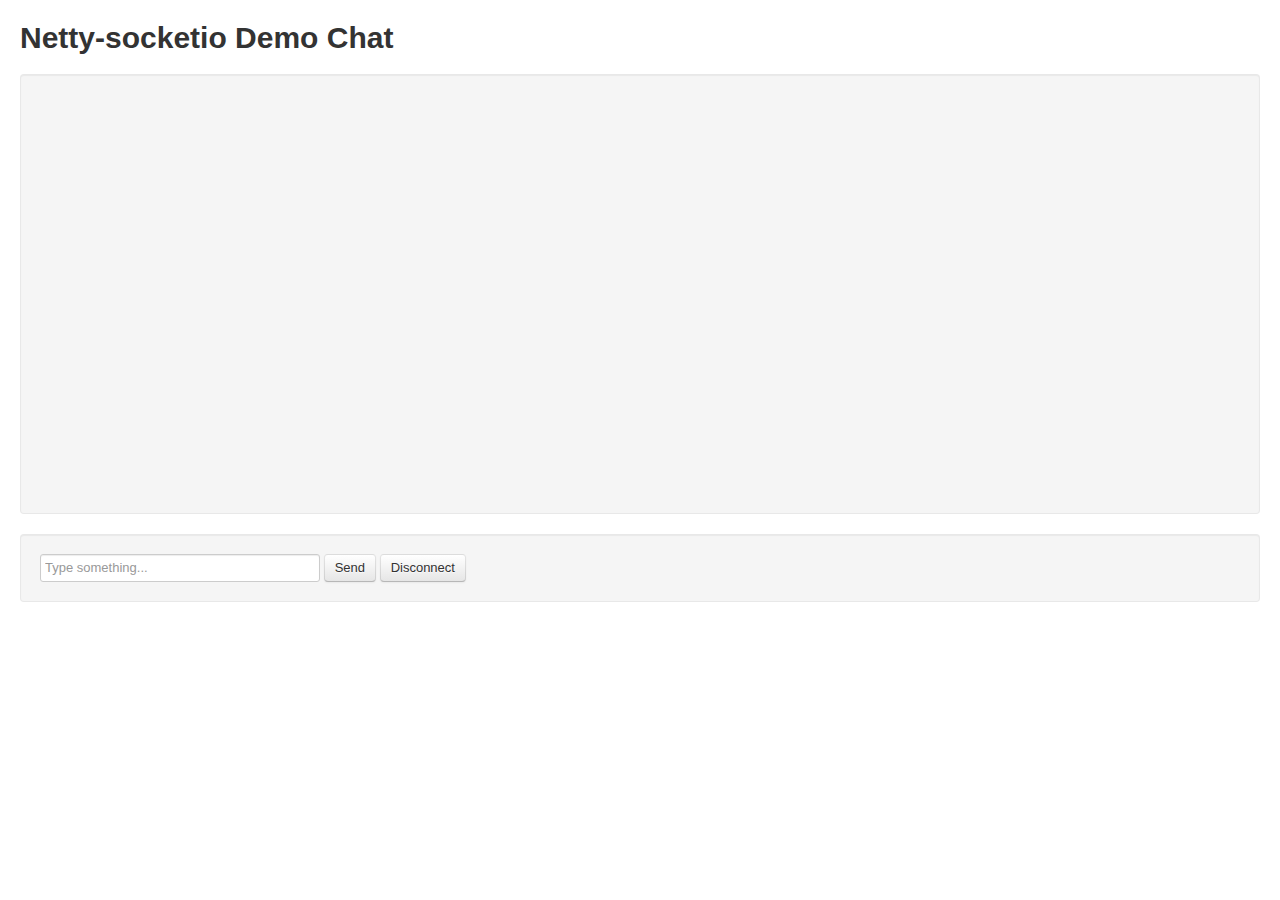
<file: client/index.html>
<!DOCTYPE html>
<html>
<head>

        <meta charset="utf-8" />

        <title>Demo Chat</title>

        <link href="bootstrap.css" rel="stylesheet">

	<style>
		body {
			padding:20px;
		}
		#console {
			height: 400px;
			overflow: auto;
		}
		.username-msg {color:orange;}
		.connect-msg {color:green;}
		.disconnect-msg {color:red;}
		.send-msg {color:#888}
	</style>


	<script src="js/socket.io/socket.io.js"></script>
        <script src="js/moment.min.js"></script>
        <script src="http://code.jquery.com/jquery-1.10.1.min.js"></script>

	<script>

                var userName = 'user' + Math.floor((Math.random()*1000)+1);

		var socket =  io.connect('http://localhost:9092/tangt?token=MOTHER_FUCKER');

		socket.on('connect', function() {
			output('<span class="connect-msg">已连接上服务器！</span>');
		});

		socket.on('chatevent', function(data) {
			output('<span class="username-msg">' + data.sendMan + ':</span> ' + data.content);
		});

		socket.on('disconnect', function() {
			output('<span class="disconnect-msg">已从服务器断开！</span>');
		});

                function sendDisconnect() {
                        socket.disconnect();
                }

		function sendMessage() {
                        var message = $('#msg').val();
                        $('#msg').val('');

                        var jsonObject = {userName: userName,
                                          message: message};
                        socket.emit('chatevent', jsonObject);
		}

		function output(message) {
                        var currentTime = "<span class='time'>" +  moment().format('HH:mm:ss.SSS') + "</span>";
                        var element = $("<div>" + currentTime + " " + message + "</div>");
			$('#console').prepend(element);
		}

        $(document).keydown(function(e){
            if(e.keyCode == 13) {
                $('#send').click();
            }
        });
	</script>
</head>

<body>

	<h1>Netty-socketio Demo Chat</h1>

	<br/>

	<div id="console" class="well">
	</div>

        <form class="well form-inline" onsubmit="return false;">
           <input id="msg" class="input-xlarge" type="text" placeholder="Type something..."/>
           <button type="button" onClick="sendMessage()" class="btn" id="send">Send</button>
           <button type="button" onClick="sendDisconnect()" class="btn">Disconnect</button>
        </form>



</body>

</html>
</file>
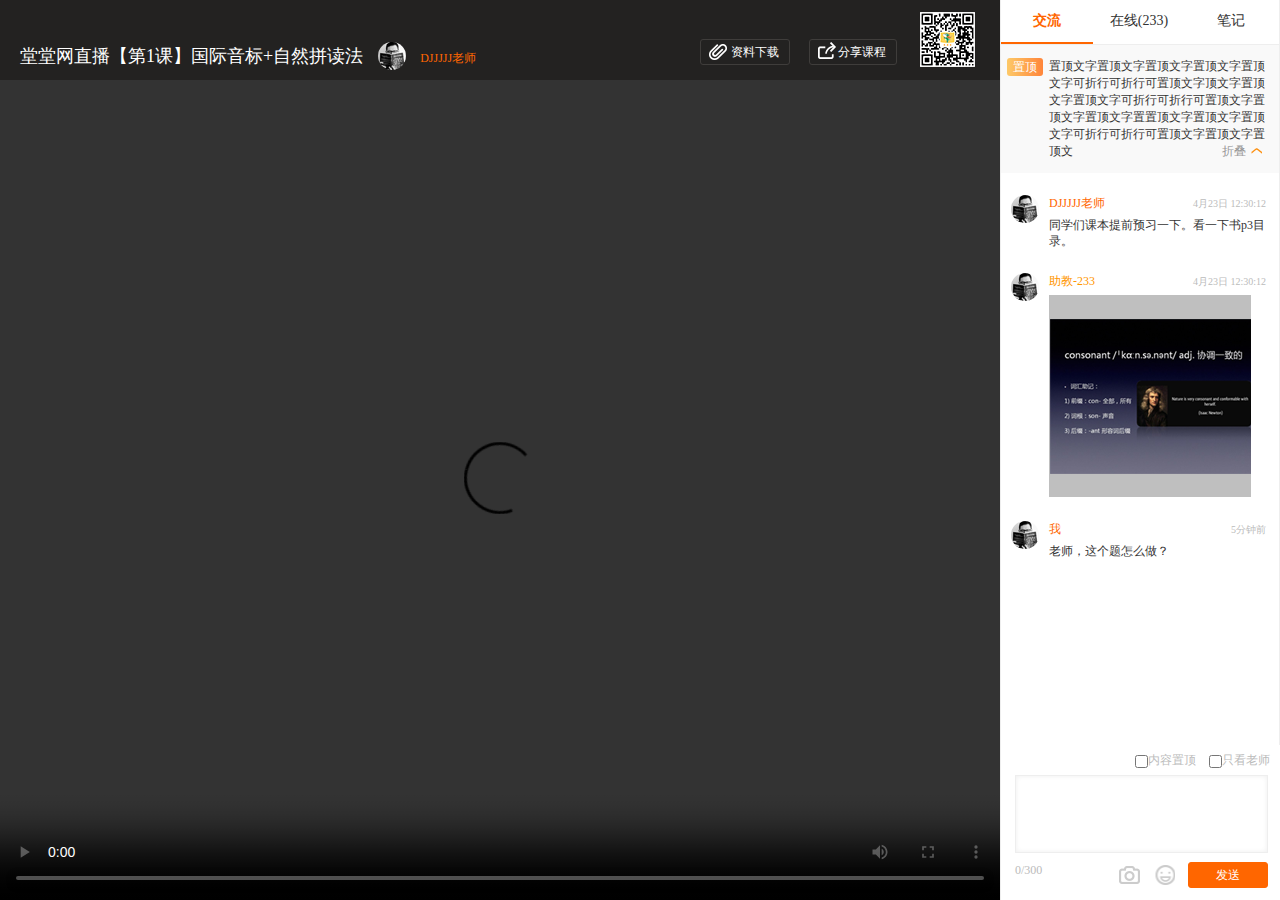
<file: sinatv/index.html>
<!DOCTYPE html>
<html>
	<head>
		<meta charset="utf-8" />
		<title>直播</title>
		<link rel="stylesheet" href="css/jquery.mCustomScrollbar.css" />
		<link rel="stylesheet" type="text/css" href="css/sinatv.css"/>
		<link rel="stylesheet" type="text/css" href="css/cssreset-min.css"/>
		<link rel="stylesheet" type="text/css" href="css/toastr.min.css"/>
		<script type="text/javascript" src="js/jquery-1.11.0.js" ></script>
		<script type="text/javascript">
			$(function(){
				var head = $('#heading-group'), wHeight = $(window).height();
				$('#ifream').height(wHeight-head.height()).width($(window).width()-280);
				$('#ifream video').height(wHeight-80).width($(window).width()-280);
				$('#exchange').height(wHeight);
				$('.user-say').height(wHeight-$('.stick').outerHeight()-210);
				$('.on-line').height(wHeight-90);
				$('.notebook').height(wHeight-200);
			});
		</script>
	</head>
	<body>
		<div id="exchange">
			<ul class="nav-tabs">
				<li class="selected">交流</li>
				<li>在线(233)</li>
				<li>笔记</li>
			</ul>
			<div class="tab-content">
				<div class="tab-pane active">
					<div class="stick">
						<div class="left-side">
							<span class="stick-badeg">置顶</span>
						</div>
						<div class="talk-about">置顶文字置顶文字置顶文字置顶文字置顶文字可折行可折行可置顶文字顶文字置顶文字置顶文字可折行可折行可置顶文字置顶文字置顶文字置置顶文字置顶文字置顶文字可折行可折行可置顶文字置顶文字置顶文<span class="fold"><span class="packup">折叠</span><span class="unfold">展开</span></span>
						</div>
					</div>
					<ul class="user-say content_2">
						<li>
							<div class="left-side"><img class="user-buddha" src="img/icon-user.png" /></div>
							<div class="talk-about">
								<div class="user-name">DJJJJJ老师<span class="post-date">4月23日 12:30:12</span></div>
								<p>同学们课本提前预习一下。看一下书p3目录。</p>
								<div class="handle">
									<span>置顶</span>
									<span class="del">删除</span>
								</div>
							</div>
						</li>
						<li>
							<div class="left-side"><img class="user-buddha" src="img/icon-user.png" /></div>
							<div class="talk-about">
								<div class="user-name font-orange-yellow">助教-233<span class="post-date">4月23日 12:30:12</span></div>
								<p><img src="img/zhujiao.png" /></p>
								<div class="handle">
									<span>置顶</span>
									<span class="del">删除</span>
								</div>
							</div>
						</li>
						<li>
							<div class="left-side"><img class="user-buddha" src="img/icon-user.png" /></div>
							<div class="talk-about">
								<div class="user-name">我<span class="post-date">5分钟前</span></div>
								<p>老师，这个题怎么做？</p>
								<div class="handle">
									<span>置顶</span>
									<span class="del">删除</span>
								</div>
							</div>
						</li>
					</ul>
					<div class="publish">
						<div class="set">
							<label><input type="checkbox" />内容置顶</label>
							<label><input type="checkbox" />只看老师</label>
						</div>
						<textarea class="textarea" id="saytext"></textarea>
						<span class="extent">0/300</span>
						<div class="pull-right">
							<div class="upload">
								<input type="file" class="local" title="本地图片" accept="image/gif,image/jpeg,image/jpg,image/png,image/svg"></input>
							</div>
							<button class="smilies"></button>
							<button class="btn-publish">发送</button>
						</div>
					</div>
				</div>
				<div class="tab-pane">
					<ul class="on-line content_2">
						<li>
							<div class="on-line-icon"><img src="img/icon-on-line.png" /></div>
							<div class="on-line-text">
								<span class="font-orange">DJJJJJ老师</span>
								<span class="date">4月23日 12:30:12</span>
							</div>
						</li>
						<li>
							<div class="on-line-icon"><img src="img/icon-on-line.png" /></div>
							<div class="on-line-text">
								<span class="font-orange-yellow">助教-233</span>
								<span class="date">4月23日 12:30:12</span>
							</div>
						</li>
						<li>
							<div class="on-line-icon"><img src="img/icon-on-line.png" /></div>
							<div class="on-line-text">
								<span class="name">周弘厚</span>
								<div class="handle"><span class="btn btn-orange">禁言</span></div>
							</div>
						</li>
						<li>
							<div class="on-line-icon"><img src="img/icon-on-line.png" /></div>
							<div class="on-line-text">
								<span class="name font-gray">周弘厚</span>
								<div class="handle"><span class="btn btn-green">解禁</span></div>
							</div>
						</li>
						<li>
							<div class="on-line-icon"><img src="img/icon-on-line.png" /></div>
							<div class="on-line-text">
								<span class="name font-gray">夏高逸</span>
								<div class="handle"><span class="btn btn-green">解禁</span></div>
							</div>
						</li>
						<li>
							<div class="on-line-icon"><img src="img/icon-on-line.png" /></div>
							<div class="on-line-text">
								<span class="name">周弘厚</span>
								<div class="handle"><span class="btn btn-orange">禁言</span></div>
							</div>
						</li>
						<li>
							<div class="on-line-icon"><img src="img/icon-on-line.png" /></div>
							<div class="on-line-text">
								<span class="name">周弘厚</span>
								<div class="handle"><span class="btn btn-orange">禁言</span></div>
							</div>
						</li>
						<li>
							<div class="on-line-icon"><img src="img/icon-on-line.png" /></div>
							<div class="on-line-text">
								<span class="name">周弘厚</span>
								<span class="date">4月23日 12:30:12</span>
								<div class="handle"><span class="btn btn-orange">禁言</span></div>
							</div>
						</li>
						<li>
							<div class="on-line-icon"><img src="img/icon-on-line.png" /></div>
							<div class="on-line-text">
								<span class="name">周弘厚</span>
								<div class="handle"><span class="btn btn-orange">禁言</span></div>
							</div>
						</li>
						<li>
							<div class="on-line-icon"><img src="img/icon-on-line.png" /></div>
							<div class="on-line-text">
								<span class="name">周弘厚</span>
								<div class="handle"><span class="btn btn-orange">禁言</span></div>
							</div>
						</li>
						<li>
							<div class="on-line-icon"><img src="img/icon-on-line.png" /></div>
							<div class="on-line-text">
								<span class="name">周弘厚</span>
								<div class="handle"><span class="btn btn-orange">禁言</span></div>
							</div>
						</li>
						<li>
							<div class="on-line-icon"><img src="img/icon-on-line.png" /></div>
							<div class="on-line-text">
								<span class="name">周弘厚</span>
								<div class="handle"><span class="btn btn-orange">禁言</span></div>
							</div>
						</li>
						<li>
							<div class="on-line-icon"><img src="img/icon-on-line.png" /></div>
							<div class="on-line-text">
								<span class="name">周弘厚</span>
								<div class="handle"><span class="btn btn-orange">禁言</span></div>
							</div>
						</li>
						<li>
							<div class="on-line-icon"><img src="img/icon-on-line.png" /></div>
							<div class="on-line-text">
								<span class="name">周弘厚</span>
								<div class="handle"><button class="btn btn-orange">禁言</button></div>
							</div>
						</li>
					</ul>
					<div class="allSilent" status="true">全体禁言</div>
				</div>
				<div class="tab-pane">
					<ul class="notebook content_2">
						<li>
							<div class="anchor"><i class="icon-anchor"></i>03:22</div>
							<div class="note">
								Yes,it is.——一般疑问句的肯定<br/>回答<br/>拓展：单词辅音结尾+元音开头
								<div class="handle"><span class="del">删除</span></div>
							</div>
						</li>
						<li>
							<div class="anchor"><i class="icon-anchor"></i>06:30</div>
							<div class="note">
								excuse=pardon
								<div class="handle"><span class="del">删除</span></div>
							</div>
						</li>
						<li>
							<div class="anchor"><i class="icon-anchor"></i>06:30</div>
							<div class="note">
								this 较近<br/>
								that 较远
								<div class="handle"><span class="del">删除</span></div>
							</div>
						</li>
					</ul>
					<div class="publish">
						<div class="set">
							<label><input type="checkbox" />公开笔记</label>
							<label><input type="checkbox" />显示全部笔记</label>
						</div>
						<textarea class="textarea" id="publishbox"></textarea>
						<span class="extent">0/300</span>
						<div class="pull-right">
							<div class="upload">
								<input type="file" class="local" title="本地图片" accept="image/gif,image/jpeg,image/jpg,image/png,image/svg"></input>
							</div>
							<button class="smilies"></button>
							<button class="btn-publish">发送</button>
						</div>
					</div>
				</div>
			</div>
		</div>
		<div id="heading-group">
			<div class="caption">
				堂堂网直播【第1课】国际音标+自然拼读法
				<img class="icon-user" src="img/icon-user.png" />
				<span class="user-post">DJJJJJ老师</span>
			</div>
			<div class="actions">
				<button class="btn icon-download">资料下载</button>
				<button class="btn icon-share">分享课程</button>
				<img class="erweima" src="img/erweima.png" />
			</div>
		</div>
		<div id="ifream">
			<video controls="" autoplay="autoplay" name="media"><source src="http://mvvideoshare2.meitudata.com/5addae6de2f407092.mp4" type="video/mp4"></video>
		</div>
		<script type="text/javascript" src="js/jquery.mCustomScrollbar.concat.min.js" ></script>
		<script type="text/javascript" src="js/toastr.min.js" ></script>
		<script type="text/javascript" src="js/jquery.qqFace.js" ></script>
		<script type="text/javascript">
			$(function(){
				//自定义滚动条
				$(".content_2").mCustomScrollbar({
					scrollInertia:150
				});
				//表情
				$('.smilies').eq(0).qqFace({
			        assign:'saytext',
			        path:'arclist/'
			    });
			    $('.smilies').eq(1).qqFace({
			        assign:'publishbox',
			        path:'arclist/'
			    });
				//选项卡
				var tab = $('.nav-tabs>li');
				$('.tab-pane.active').siblings().hide();
				tab.click(function(){
					var index = tab.index(this);
					$(this).addClass('selected').siblings().removeClass('selected');
					$('.tab-pane').eq(index).show().siblings().hide();
				});
				//获取textarea长度
				$('textarea').keyup(function(){
					var index = $('textarea').index(this);
					var length = $(this).val().length;
					$('.extent').eq(index).html(length+'/300');
				});
				//折叠
				$('.fold').click(function(e){
					$('.user-say').height($(window).height()-$('.stick').outerHeight()-210);
					$('.user-say').mCustomScrollbar('update');
					$('.packup, .unfold').toggle();
				});
				//解禁和禁言
				$('.on-line-text').click(function(e){
					var target = e.target;
					if(target.className.indexOf('btn-orange') > 0){
						$(this).find('.btn').addClass('btn-green').removeClass('btn-orange').html('解禁');
						$(this).children().first().addClass('font-gray');
					}else if(target.className.indexOf('btn-green') > 0){
						$(this).find('.btn').addClass('btn-orange').removeClass('btn-green').html('禁言');
						$(this).children().first().removeClass('font-gray');
					}
				});
				//全体禁言解禁
				$('.allSilent').click(function(){
					if($(this).attr('status') == 'true'){
						$('.name').addClass('font-gray');
						$('.on-line-text .btn').addClass('btn-green').removeClass('btn-orange').html('解禁');
						$(this).attr('status', 'false').css('background-image','url(img/silent-off.png)');
					}else{
						$('.name').removeClass('font-gray');
						$('.on-line-text .btn').addClass('btn-orange').removeClass('btn-green').html('禁言');
						$(this).attr('status', 'true').css('background-image','url(img/silent.png)');
					}
				});
				//发表交流
				var publish = $('.btn-publish');
				publish.eq(0).click(function(){
					var textareaVal = $('.textarea').eq(0).val(),
						nowTime = new Date().Format("MM月dd日 HH:mm:ss");
					
					if(textareaVal == ""){toastr.error('请输入你的交流！','发送失败'); return false;}
					else if(textareaVal.length > 300){toastr.error('输入的内容过长啦！','发送失败'); return false;}
					$('.user-say .mCSB_container').append('<li><div class="left-side"><img class="user-buddha" src="img/icon-user.png" /></div><div class="talk-about"><div class="user-name">我<span class="post-date">'+nowTime+'</span></div><p>'+replace_em(textareaVal)+'</p><div class="handle"><span>置顶</span><span class="del">删除</span></div></li>');
					$('.user-say').mCustomScrollbar('update');
					$('.user-say').mCustomScrollbar('scrollTo', 'bottom', {scrollInertia: 500});
					$('.textarea').eq(0).val('');
				});
				//ctrl+回车换行键发表交流
				$('.textarea').eq(0).keydown(function(e){
					var keycode = e.keyCode;
					if(e.ctrlKey || keycode != 13){
						if(keycode == 13)
						publish.eq(0).click();
					}
				});
				//删除交流
				$('.user-say').on('click', '.del', function(){
					var index = $('.user-say .del').index(this);
					$('.user-say li').eq(index).animate({'margin-left': '-280px'}, 300, function(){
						$(this).slideUp(300, function(){
							$('.user-say').mCustomScrollbar('update');
						});
					});
				});
				//做笔记
				publish.eq(1).click(function(){
					var textareaVal = $('.textarea').eq(1).val(),
						nowTime = new Date().Format("yyyy-MM-dd");
						$('.set').eq(1).find('input[type="checkbox"]')
					
					if(textareaVal == ""){toastr.error('请输入你的笔记！','发送失败'); return false;}
					else if(textareaVal.length > 300){toastr.error('笔记的内容过长啦！','发送失败'); return false;}
					$('.notebook .mCSB_container').append('<li><div class="anchor"><i class="icon-anchor"></i>06:30</div><div class="note">'+replace_em(textareaVal)+'<div class="handle"><span class="del">删除</span></div></div></li>');
					$('.notebook').mCustomScrollbar('update');
					$('.user-say').mCustomScrollbar('scrollTo', 'bottom', {scrollInertia: 500});
					toastr.success('添加笔记','笔记添加成功');
				});
				//删除笔记
				$('.notebook').on('click', '.del', function(){
					var index = $('.notebook .del').index(this);
					$('.notebook li').eq(index).animate({'margin-left': '-280px'}, 300, function(){
						$(this).slideUp(300, function(){
							$('.notebook').mCustomScrollbar('update');
						});
					});
				});
				//获取时间
				Date.prototype.Format = function (fmt) {
				    var o = {
				        "M+": this.getMonth() + 1, //月份
				        "d+": this.getDate(), //日
				        "H+": this.getHours(), //小时
				        "m+": this.getMinutes(), //分
				        "s+": this.getSeconds(), //秒
				        "q+": Math.floor((this.getMonth() + 3) / 3), //季度
				        "S": this.getMilliseconds() //毫秒
				    };
				    if (/(y+)/.test(fmt)) fmt = fmt.replace(RegExp.$1, (this.getFullYear() + "").substr(4 - RegExp.$1.length));    
				    for (var k in o)
				    if (new RegExp("(" + k + ")").test(fmt)) fmt = fmt.replace(RegExp.$1, (RegExp.$1.length == 1) ? (o[k]) : (("00" + o[k]).substr(("" + o[k]).length)));
				    return fmt;
				}
				//表情文字转化图片
				function replace_em(str){
					str = str.replace(/\</g,'&lt;');
					str = str.replace(/\>/g,'&gt;');
					str = str.replace(/\n/g,'<br/>');
					str = str.replace(/\[em_([0-9]*)\]/g,'<img src="arclist/$1.gif" border="0" />');
					return str;
				}
			});
		</script>
	</body>
</html>
</file>
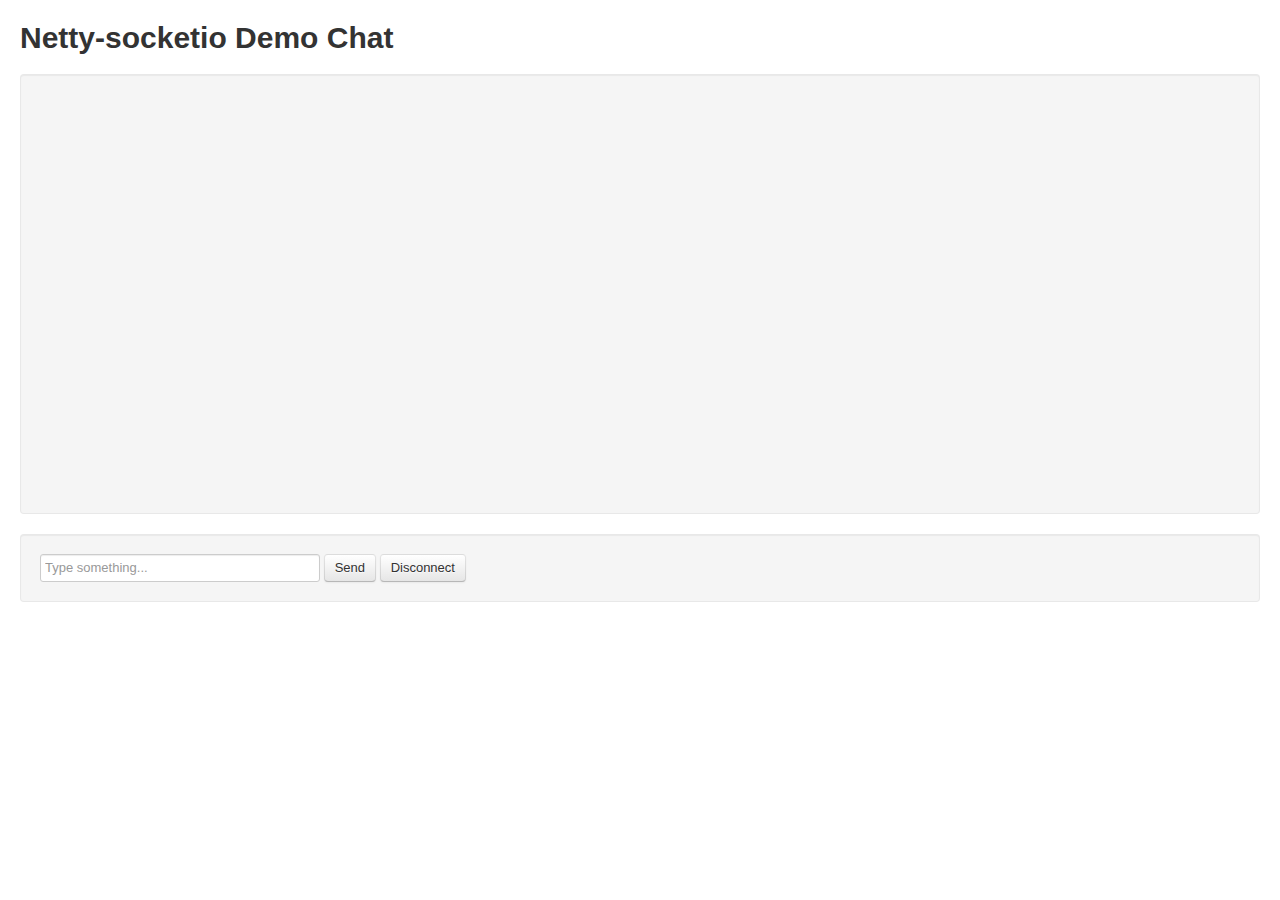
<file: client/ack-index.html>
<!DOCTYPE html>
<html>
<head>

        <meta charset="utf-8" />

        <title>Demo Chat</title>

        <link href="bootstrap.css" rel="stylesheet">

	<style>
		body {
			padding:20px;
		}
		#console {
			height: 400px;
			overflow: auto;
		}
		.username-msg {color:orange;}
		.connect-msg {color:green;}
		.disconnect-msg {color:red;}
		.send-msg {color:#888}
	</style>


	<script src="js/socket.io/socket.io.js"></script>
        <script src="js/moment.min.js"></script>
        <script src="js/jquery-1.7.2.min.js"></script>

	<script>

                var userName = 'user' + Math.floor((Math.random()*1000)+1);

		var socket =  io.connect('http://localhost:9092');

		socket.on('connect', function() {
			output('<span class="connect-msg">Client has connected to the server!</span>');
		});

		socket.on('message', function(data, ackServerCallback) {
			output('<span class="username-msg">' + data.userName + ':</span> ' + data.message);
			if (ackServerCallback) {
                                // send ack data to server
                        	ackServerCallback('server message was delivered to client!');
                        }
		});

		socket.on('disconnect', function() {
			output('<span class="disconnect-msg">The client has disconnected!</span>');
		});

		socket.on('ackevent2', function(data, ackServerCallback, arg1) {
			output('<span class="username-msg">' + data.userName + ':</span> ' + data.message);
                        if (ackServerCallback) {
                           ackServerCallback('server message was delivered to client!');
                        }
		});

		socket.on('ackevent3', function(data, ackServerCallback) {
			output('<span class="username-msg">' + data.userName + ':</span> ' + data.message);
                        if (ackServerCallback) {
                           ackServerCallback();
                        }
		});

                function sendDisconnect() {
                        socket.disconnect();
                }

		function sendMessage() {
                        var message = $('#msg').val();
                        $('#msg').val('');

                        var jsonObject = {'@class': 'com.corundumstudio.socketio.demo.ChatObject',
                                          userName: userName,
                                          message: message};

                        socket.emit('ackevent1', jsonObject, function(arg1, arg2) {
                            alert("ack from server! arg1: " + arg1 + ", arg2: " + arg2);
                        });
		}

		function output(message) {
                        var currentTime = "<span class='time'>" +  moment().format('HH:mm:ss.SSS') + "</span>";
                        var element = $("<div>" + currentTime + " " + message + "</div>");
			$('#console').prepend(element);
		}

        $(document).keydown(function(e){
            if(e.keyCode == 13) {
                $('#send').click();
            }
        });

	</script>
</head>

<body>

	<h1>Netty-socketio Demo Chat</h1>

	<br/>

	<div id="console" class="well">
	</div>

        <form class="well form-inline" onsubmit="return false;">
           <input id="msg" class="input-xlarge" type="text" placeholder="Type something..."/>
           <button type="button" onClick="sendMessage()" class="btn" id="send">Send</button>
           <button type="button" onClick="sendDisconnect()" class="btn">Disconnect</button>
        </form>



</body>

</html>
</file>
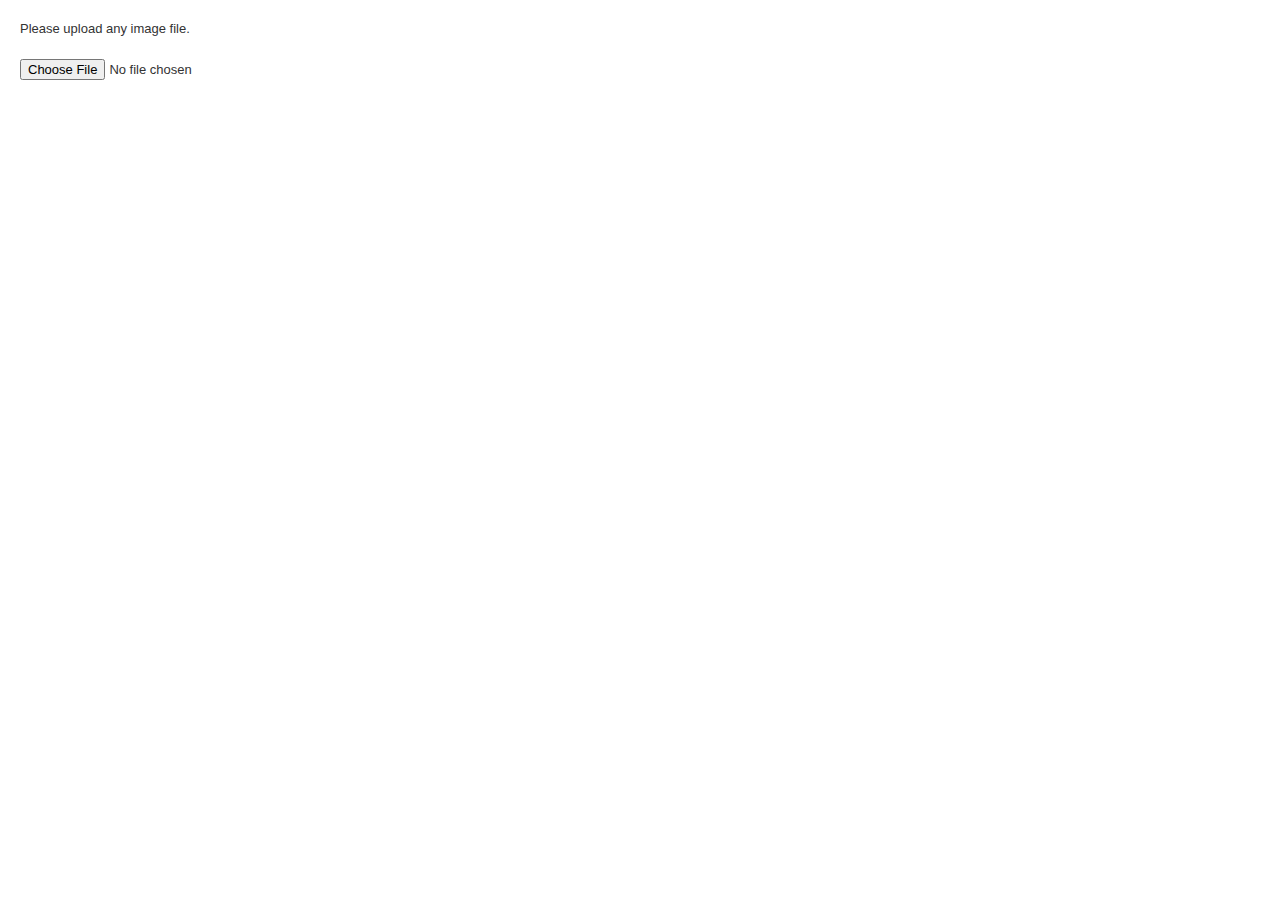
<file: client/binary-event-index.html>
<!DOCTYPE html>
<html>
<head>
        
        <meta charset="utf-8" />

        <title>Demo Chat</title>

        <link href="bootstrap.css" rel="stylesheet">

	<style>
		body { 
			padding:20px;
		}
		#console { 
			height: 400px; 
			overflow: auto; 
		}
		.username-msg {color:orange;}
		.connect-msg {color:green;}
		.disconnect-msg {color:red;}
		.send-msg {color:#888}
	</style>


	<script src="js/socket.io/socket.io.js"></script>
        <script src="js/moment.min.js"></script>
        <script src="http://code.jquery.com/jquery-1.10.1.min.js"></script>
	
	<script>

		var socket =  io.connect('http://localhost:9092');

		socket.on('connect', function() {
			alert('socketio client connected');
		});
		
		socket.on('msg', function(file) {

                      var arrayBuffer = new Uint8Array(file).buffer;
                      var blob        = new Blob([arrayBuffer]);

                      var imgList = $('ul#img-list');

                      var li = $('<li/>').appendTo(imgList);
                      $('<div/>').text(file.name).appendTo(li);
                      var img = $('<img/>').appendTo(li);

                      var reader = new FileReader();
                      reader.onload = (function(aImg) {
                        return function(e) {
                          aImg.attr('src', e.target.result);
                          aImg.attr('width', 150);
                        };
                      })(img);
                      
                      reader.readAsDataURL(blob);
		});
		
                $(document).ready(function() {

                    var fileInput = $('#file-field');
                    
                    fileInput.bind({
                      change: function() {
                        displayFiles(this.files);
                      }
                    });

                    function displayFiles(files) {
                        $.each(files, function(i, file) {      
                          if (!file.type.match(/image.*/)) {
                            return true;
                          }           

                          var reader = new FileReader();
                          reader.onload = function(e) {
                              socket.emit('msg', e.target.result);
                          };
                          
                          reader.readAsArrayBuffer(file);
                        });
                    }

                });		
	</script>
</head>

<body>
	
        Please upload any image file.
        <br/>
        <br/>

        <div>
         <input type="file" name="file" id="file-field" />
        </div>    

<div id="img-container">
 <ul id="img-list"></ul>
</div>
	
</body>

</html>
</file>
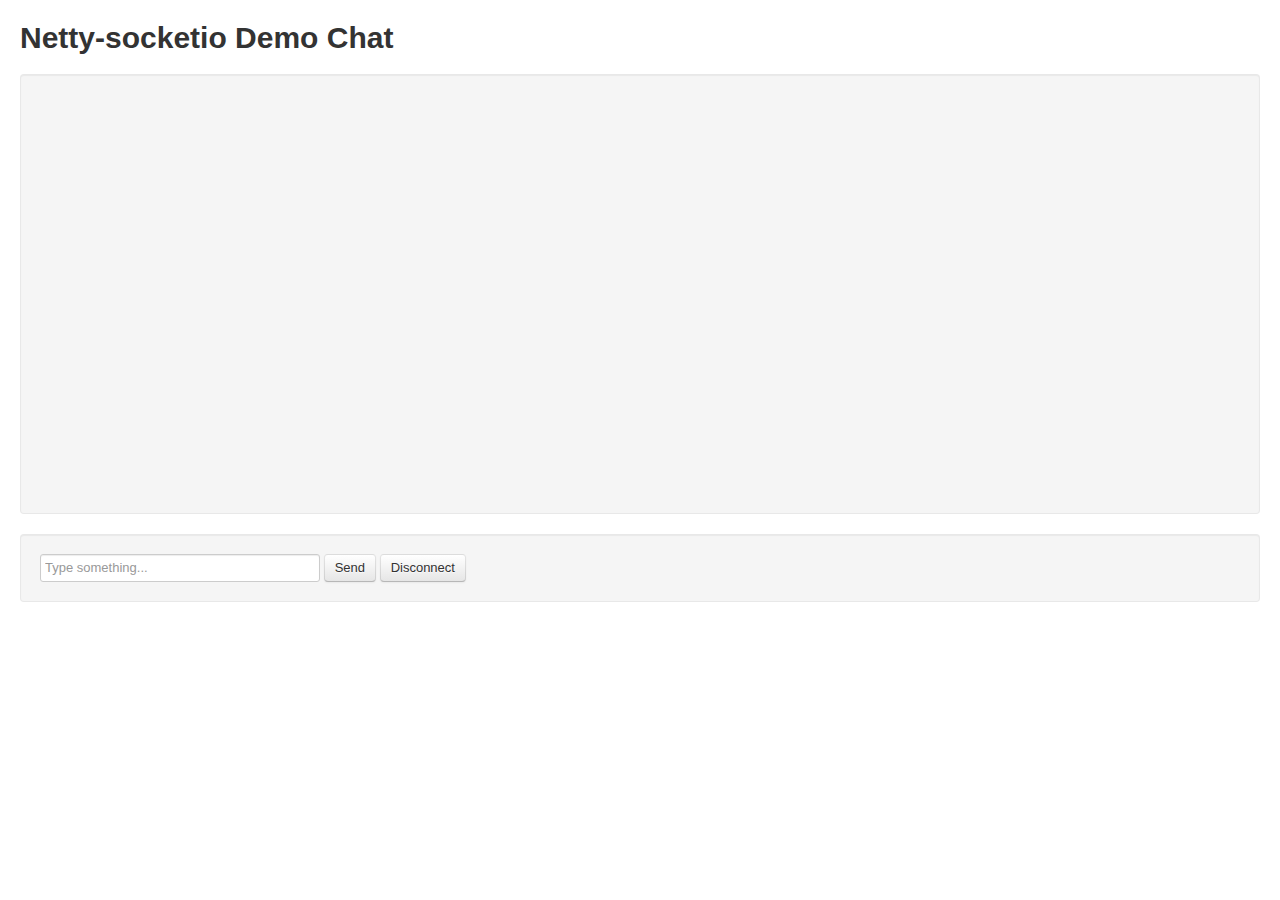
<file: client/event-index.html>
<!DOCTYPE html>
<html>
<head>

        <meta charset="utf-8" />

        <title>Demo Chat</title>

        <link href="bootstrap.css" rel="stylesheet">

	<style>
		body {
			padding:20px;
		}
		#console {
			height: 400px;
			overflow: auto;
		}
		.username-msg {color:orange;}
		.connect-msg {color:green;}
		.disconnect-msg {color:red;}
		.send-msg {color:#888}
	</style>


	<script src="js/socket.io/socket.io.js"></script>
        <script src="js/moment.min.js"></script>
        <script src="http://code.jquery.com/jquery-1.10.1.min.js"></script>

	<script>

                var userName = 'user' + Math.floor((Math.random()*1000)+1);

		var socket =  io.connect('http://localhost:9092');

		socket.on('connect', function() {
			output('<span class="connect-msg">Client has connected to the server!</span>');
		});

		socket.on('chatevent', function(data) {
			output('<span class="username-msg">' + data.userName + ':</span> ' + data.message);
		});

		socket.on('disconnect', function() {
			output('<span class="disconnect-msg">The client has disconnected!</span>');
		});

                function sendDisconnect() {
                        socket.disconnect();
                }

		function sendMessage() {
                        var message = $('#msg').val();
                        $('#msg').val('');
                        socket.emit('chatevent', {userName: userName, message: message});
		}

		function output(message) {
                        var currentTime = "<span class='time'>" +  moment().format('HH:mm:ss.SSS') + "</span>";
                        var element = $("<div>" + currentTime + " " + message + "</div>");
			$('#console').prepend(element);
		}

        $(document).keydown(function(e){
            if(e.keyCode == 13) {
                $('#send').click();
            }
        });
	</script>
</head>

<body>

	<h1>Netty-socketio Demo Chat</h1>

	<br/>

	<div id="console" class="well">
	</div>

        <form class="well form-inline" onsubmit="return false;">
           <input id="msg" class="input-xlarge" type="text" placeholder="Type something..."/>
           <button type="button" onClick="sendMessage()" class="btn" id="send">Send</button>
           <button type="button" onClick="sendDisconnect()" class="btn">Disconnect</button>
        </form>



</body>

</html>
</file>
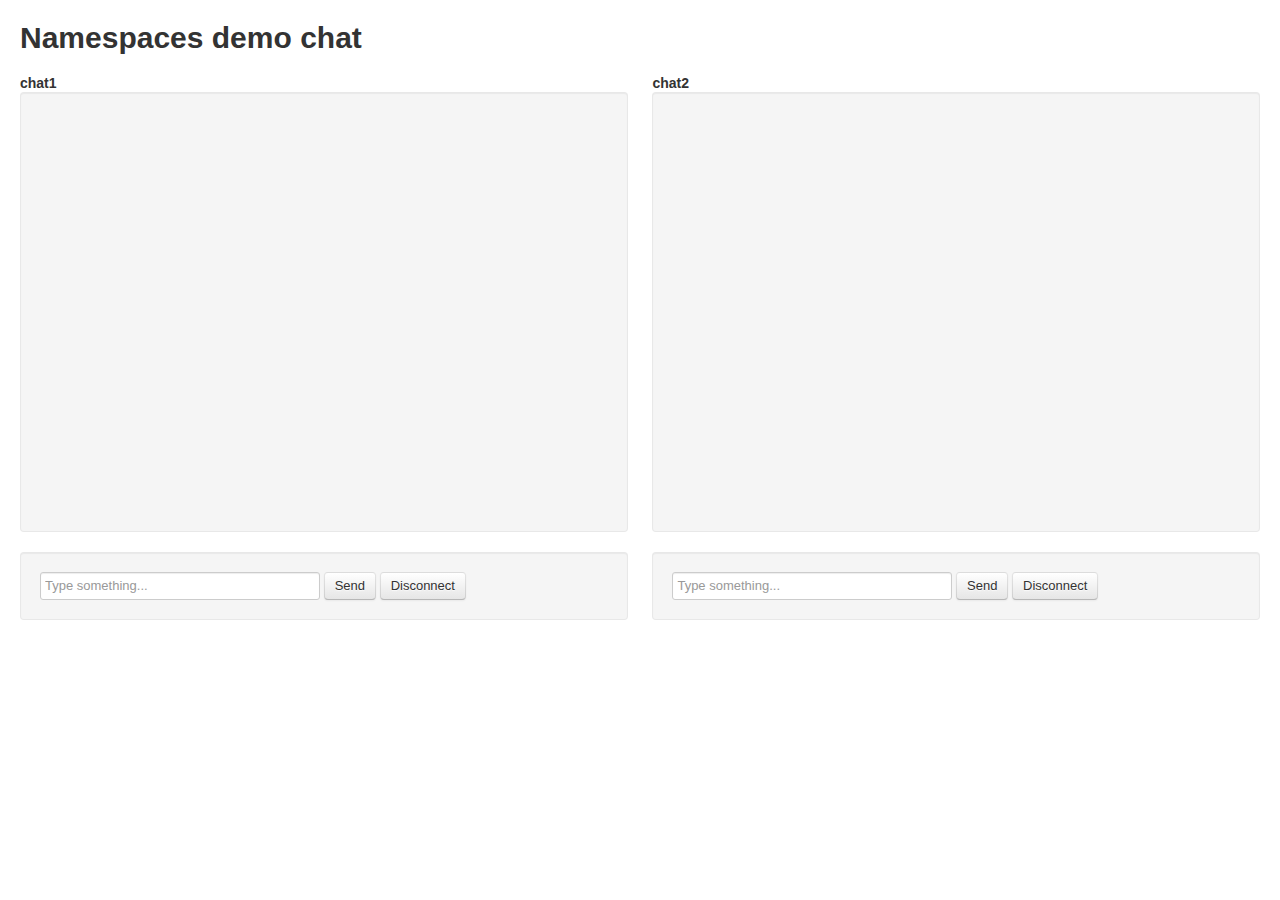
<file: client/namespace-index.html>
<!DOCTYPE html>
<html>
<head>

        <title>Demo Chat</title>

        <link href="bootstrap.css" rel="stylesheet">

	<style>
		body {
			padding:20px;
		}
		.console {
			height: 400px;
			overflow: auto;
		}
		.username-msg {color:orange;}
		.connect-msg {color:green;}
		.disconnect-msg {color:red;}
		.send-msg {color:#888}
	</style>


	<script src="js/socket.io/socket.io.js"></script>
        <script src="js/moment.min.js"></script>
        <script src="http://code.jquery.com/jquery-1.10.1.min.js"></script>

	<script>

                var userName1 = 'user1_' + Math.floor((Math.random()*1000)+1);
                var userName2 = 'user2_' + Math.floor((Math.random()*1000)+1);

		var chat1Socket =  io.connect('http://localhost:9092/chat1');
		var chat2Socket =  io.connect('http://localhost:9092/chat2');

                function connectHandler(parentId) {
			return function() {
                            output('<span class="connect-msg">Client has connected to the server!</span>', parentId);
                        }
                }

                function messageHandler(parentId) {
                        return function(data) {
			     output('<span class="username-msg">' + data.userName + ':</span> ' + data.message, parentId);
		        }
                }

                function disconnectHandler(parentId) {
                        return function() {
			     output('<span class="disconnect-msg">The client has disconnected!</span>', parentId);
                        }
                }

		function sendMessageHandler(parentId, userName, chatSocket) {
                        var message = $(parentId + ' .msg').val();
                        $(parentId + ' .msg').val('');

                        var jsonObject = {'@class': 'com.corundumstudio.socketio.demo.ChatObject',
                                          userName: userName,
                                          message: message};
                        chatSocket.json.send(jsonObject);
		}


		chat1Socket.on('connect', connectHandler('#chat1'));
                chat2Socket.on('connect', connectHandler('#chat2'));

		chat1Socket.on('message', messageHandler('#chat1'));
                chat2Socket.on('message', messageHandler('#chat2'));

		chat1Socket.on('disconnect', disconnectHandler('#chat1'));
                chat2Socket.on('disconnect', disconnectHandler('#chat2'));

                function sendDisconnect1() {
                        chat1Socket.disconnect();
                }

                function sendDisconnect2() {
                        chat2Socket.disconnect();
                }

		function sendMessage1() {
                        sendMessageHandler('#chat1', userName1, chat1Socket);
		}

		function sendMessage2() {
                        sendMessageHandler('#chat2', userName2, chat2Socket);
		}


		function output(message, parentId) {
                        var currentTime = "<span class='time'>" +  moment().format('HH:mm:ss.SSS') + "</span>";
                        var element = $("<div>" + currentTime + " " + message + "</div>");
			$(parentId + ' .console').prepend(element);
		}

        $(document).keydown(function(e){
            if(e.keyCode == 13) {
                $('#send').click();
            }
        });
	</script>
</head>

<body>

	<h1>Namespaces demo chat</h1>

	<br/>

        <div id="chat1" style="width: 49%; float: left;">
            <h4>chat1</h4>
            <div class="console well">
            </div>

            <form class="well form-inline" onsubmit="return false;">
               <input class="msg input-xlarge" type="text" placeholder="Type something..."/>
               <button type="button" onClick="sendMessage1()" class="btn" id="send">Send</button>
               <button type="button" onClick="sendDisconnect1()" class="btn">Disconnect</button>
            </form>
        </div>

        <div id="chat2" style="width: 49%; float: right;" >
            <h4>chat2</h4>
            <div class="console well">
            </div>

            <form class="well form-inline" onsubmit="return false;">
               <input class="msg input-xlarge" type="text" placeholder="Type something..."/>
               <button type="button" onClick="sendMessage2()" class="btn" id="send">Send</button>
               <button type="button" onClick="sendDisconnect2()" class="btn">Disconnect</button>
            </form>
        </div>



</body>

</html>
</file>
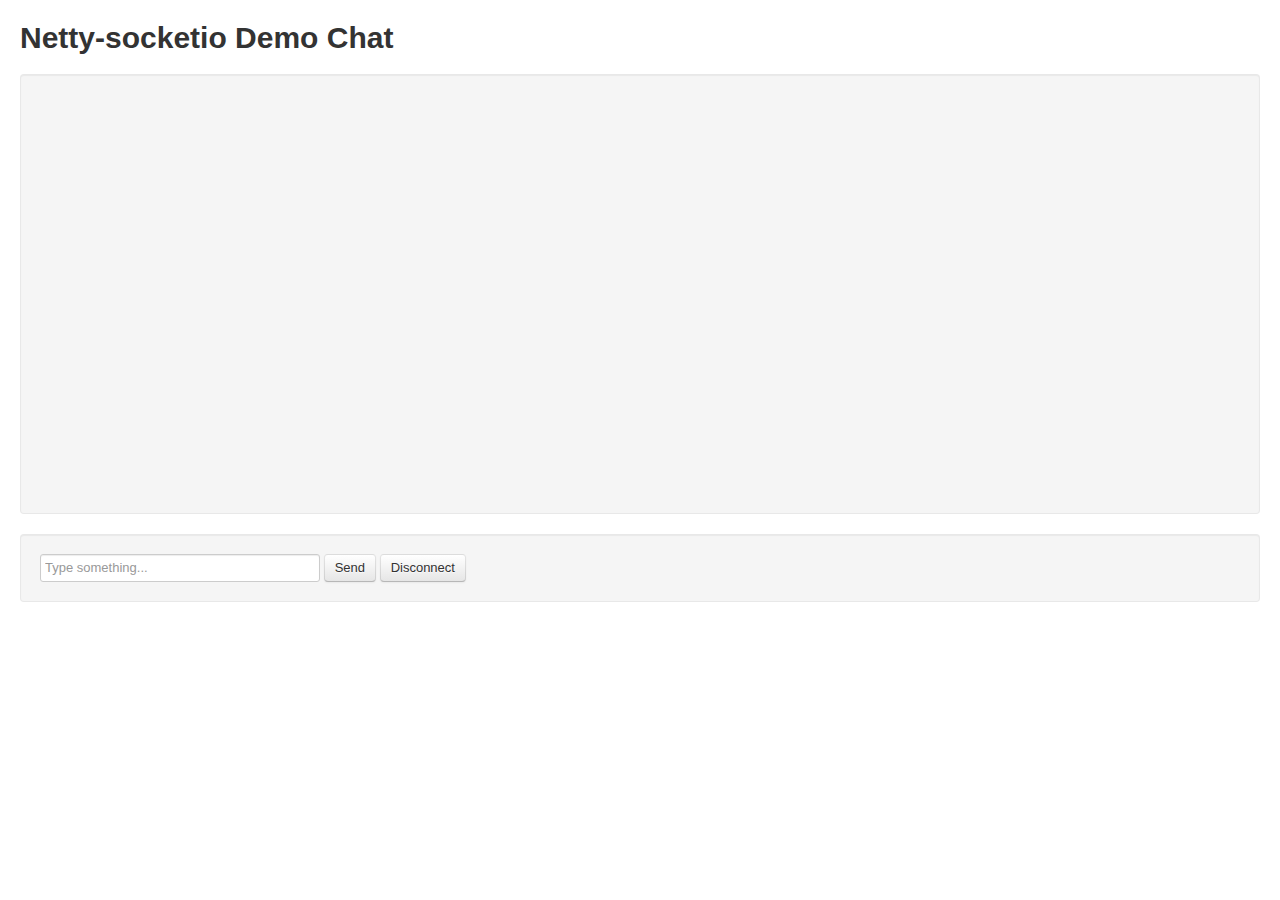
<file: client/ssl-event-index.html>
<!DOCTYPE html>
<html>
<head>

        <title>Demo Chat</title>

        <link href="bootstrap.css" rel="stylesheet">

	<style>
		body {
			padding:20px;
		}
		#console {
			height: 400px;
			overflow: auto;
		}
		.username-msg {color:orange;}
		.connect-msg {color:green;}
		.disconnect-msg {color:red;}
		.send-msg {color:#888}
	</style>


	<script src="js/socket.io/socket.io.js"></script>
        <script src="js/moment.min.js"></script>
        <script src="http://code.jquery.com/jquery-1.10.1.min.js"></script>

	<script>

                var userName = 'user' + Math.floor((Math.random()*1000)+1);

		var socket =  io.connect('https://localhost:10443');

		socket.on('connect', function() {
			output('<span class="connect-msg">Client has connected to the server!</span>');
		});

		socket.on('chatevent', function(data) {
			output('<span class="username-msg">' + data.userName + ':</span> ' + data.message);
		});

		socket.on('disconnect', function() {
			output('<span class="disconnect-msg">The client has disconnected!</span>');
		});

                function sendDisconnect() {
                        socket.disconnect();
                }

		function sendMessage() {
                        var message = $('#msg').val();
                        $('#msg').val('');
                        socket.emit('chatevent', {userName: userName, message: message});
		}

		function output(message) {
                        var currentTime = "<span class='time'>" +  moment().format('HH:mm:ss.SSS') + "</span>";
                        var element = $("<div>" + currentTime + " " + message + "</div>");
			$('#console').prepend(element);
		}

        $(document).keydown(function(e){
            if(e.keyCode == 13) {
                $('#send').click();
            }
        });

	</script>
</head>

<body>

	<h1>Netty-socketio Demo Chat</h1>

	<br/>

	<div id="console" class="well">
	</div>

        <form class="well form-inline" onsubmit="return false;">
           <input id="msg" class="input-xlarge" type="text" placeholder="Type something..."/>
           <button type="button" onClick="sendMessage()" class="btn" id="send">Send</button>
           <button type="button" onClick="sendDisconnect()" class="btn">Disconnect</button>
        </form>



</body>

</html>
</file>
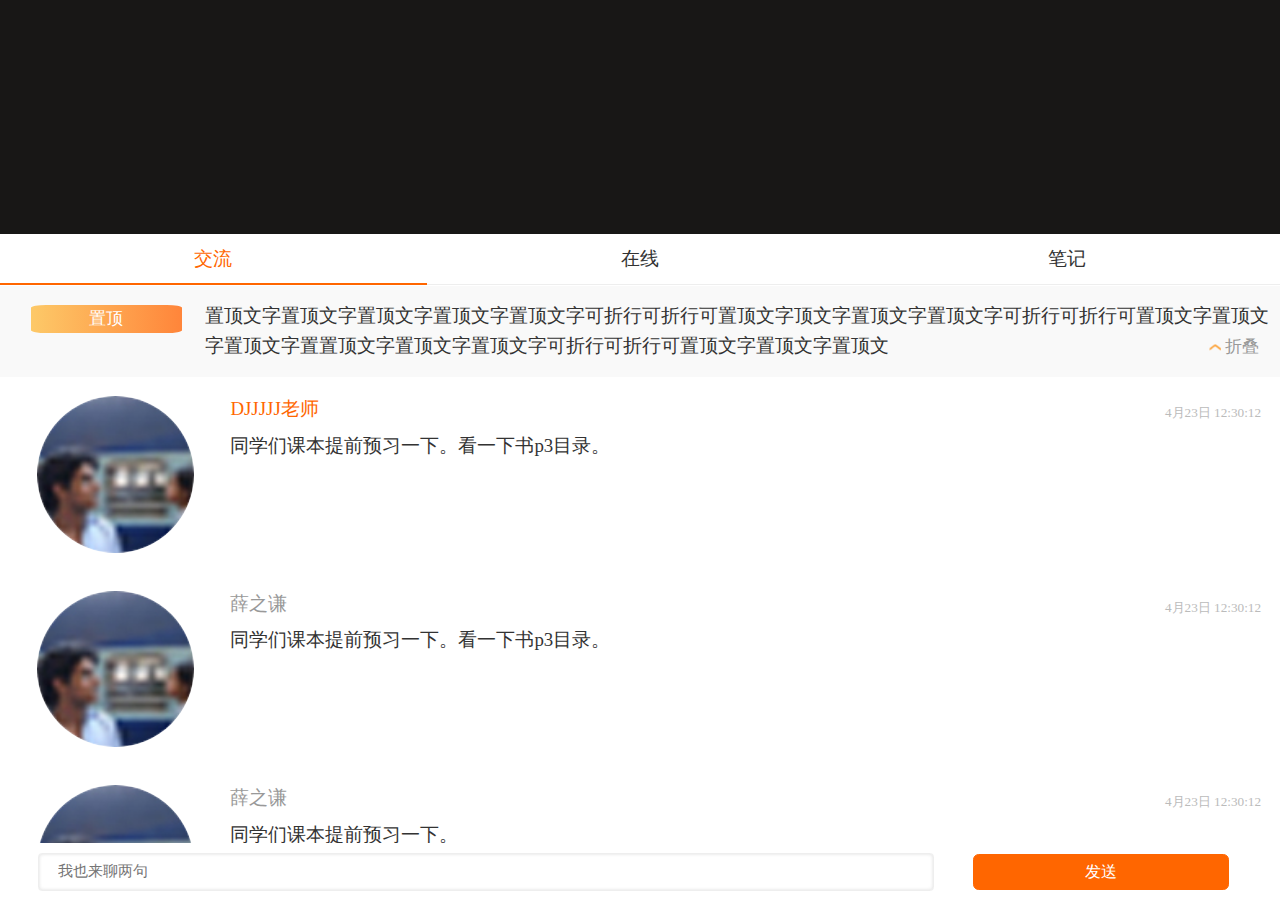
<file: sinatv/wap/wapSinatv.html>
<!DOCTYPE html>
<html>
	<head>
		<meta charset="UTF-8">
		<meta name="viewport" content="width=device-width, initial-scale=1,maximum-scale=1, user-scalable=no">
		<title>直播</title>
		<link rel="stylesheet" type="text/css" href="css/wapstyle.css"/>
	</head>
	<body>
		<div class="liveBox">
			<video id="video" src="http://mvvideo11.meitudata.com/5acb396c7f4495767.mp4?k=169e9e1b425c471df6ad2911d7ae122c&t=5af7ea1b" autoplay="autoplay"></video>
		</div>
		<div id="exchange">
			<ul class="nav-tabs">
				<li class="selected">交流</li>
				<li>在线</li>
				<li>笔记</li>
			</ul>
			<div class="tab-content">
				<div class="tab-pane active">
					<div id="top-news">
						<div class="left-side">
							<span class="stick-badeg">置顶</span>
						</div>
						<div class="talk-about">置顶文字置顶文字置顶文字置顶文字置顶文字可折行可折行可置顶文字顶文字置顶文字置顶文字可折行可折行可置顶文字置顶文字置顶文字置置顶文字置顶文字置顶文字可折行可折行可置顶文字置顶文字置顶文<span class="fold"><span class="packup">折叠</span><span class="unfold">展开</span></span>
						</div>
					</div>
					<ul class="user-say" style="margin-bottom: 3rem;">
						<li>
							<div class="left-side"><img class="user-buddha" src="img/icon-user.jpg" /></div>
							<div class="talk-about">
								<div class="user-name">DJJJJJ老师<span class="post-date">4月23日 12:30:12</span></div>
								<p class="content">同学们课本提前预习一下。看一下书p3目录。</p>
								<div class="handle">
									<button class="btn">置顶</button>
									<button class="btn del">删除</button>
								</div>
							</div>
						</li>
						<li>
							<div class="left-side"><img class="user-buddha" src="img/icon-user.jpg" /></div>
							<div class="talk-about">
								<div class="user-name font-gray">薛之谦<span class="post-date">4月23日 12:30:12</span></div>
								<p class="content">同学们课本提前预习一下。看一下书p3目录。</p>
								<div class="handle">
									<button class="btn">置顶</button>
									<button class="btn del">删除</button>
								</div>
							</div>
						</li>
						<li>
							<div class="left-side"><img class="user-buddha" src="img/icon-user.jpg" /></div>
							<div class="talk-about">
								<div class="user-name font-gray">薛之谦<span class="post-date">4月23日 12:30:12</span></div>
								<p class="content">同学们课本提前预习一下。</p>
								<div class="handle">
									<button class="btn">置顶</button>
									<button class="btn del">删除</button>
								</div>
							</div>
						</li>
						<li>
							<div class="left-side"><img class="user-buddha" src="img/icon-user.jpg" /></div>
							<div class="talk-about">
								<div class="user-name font-gray">薛之谦<span class="post-date">4月23日 12:30:12</span></div>
								<p class="content">同学们课本提前预习一下。看一下书p3目录。</p>
								<div class="handle">
									<button class="btn">置顶</button>
									<button class="btn del">删除</button>
								</div>
							</div>
						</li>
						<li>
							<div class="left-side"><img class="user-buddha" src="img/icon-user.jpg" /></div>
							<div class="talk-about">
								<div class="user-name font-gray">薛之谦<span class="post-date">4月23日 12:30:12</span></div>
								<p class="content">同学们课本提前预习一下。看一下书p3目录。233333</p>
								<div class="handle">
									<button class="btn">置顶</button>
									<button class="btn del">删除</button>
								</div>
							</div>
						</li>
					</ul>
					<!--<div class="lowest"><span>到底啦!</span></div>-->
					<div class="publish">
						<input class="isay" type="text" value="" placeholder="我也来聊两句" />
						<button class="btn send">发送</button>
					</div>
				</div>
				<div class="tab-pane">
					<ul class="on-line">
						<li>
							<div class="left-side"><img src="img/icon-user.jpg" /></div>
							<div class="userinfo">
								<span class="user-name">DJJJJJ老师</span>
								<span class="date">4月23日 12:30:12</span>
								<div class="handle">
									<button class="silent btn">禁言</button>
								</div>
							</div>
						</li>
						<li>
							<div class="left-side"><img src="img/icon-user.jpg" /></div>
							<div class="userinfo">
								<span class="user-name">张三</span>
								<span class="date">5月23日 12:30:12</span>
								<div class="handle">
									<button class="silent btn">禁言</button>
								</div>
							</div>
						</li>
						<li>
							<div class="left-side"><img src="img/icon-user.jpg" /></div>
							<div class="userinfo">
								<span class="user-name">薛之谦</span>
								<span class="date">5月23日 12:30:12</span>
								<div class="handle">
									<button class="silent btn">禁言</button>
								</div>
							</div>
						</li>
						<li>
							<div class="left-side"><img src="img/icon-user.jpg" /></div>
							<div class="userinfo">
								<span class="user-name font-gray">毛不易</span>
								<span class="date">5月23日 12:30:12</span>
								<div class="handle">
									<button class="silent btn btn-green">解禁</button>
								</div>
							</div>
						</li>
						<li>
							<div class="left-side"><img src="img/icon-user.jpg" /></div>
							<div class="userinfo">
								<span class="user-name font-gray">马冬梅</span>
								<span class="date">5月23日 12:30:12</span>
								<div class="handle">
									<button class="silent btn btn-green">解禁</button>
								</div>
							</div>
						</li>
						<li>
							<div class="left-side"><img src="img/icon-user.jpg" /></div>
							<div class="userinfo">
								<span class="user-name font-gray">周冬雨</span>
								<span class="date">5月23日 12:30:12</span>
								<div class="handle">
									<button class="silent btn btn-green">解禁</button>
								</div>
							</div>
						</li>
						<li>
							<div class="left-side"><img src="img/icon-user.jpg" /></div>
							<div class="userinfo">
								<span class="user-name font-gray">迪丽冷巴</span>
								<span class="date">5月23日 12:30:12</span>
								<div class="handle">
									<button class="silent btn btn-green">解禁</button>
								</div>
							</div>
						</li>
					</ul>
				</div>
				<div class="tab-pane">
					<ul class="user-say" style="margin-bottom: 3rem;">
						<li>
							<div class="left-side icon-anchor">03:22</div>
							<div class="note">
								<div class="">Yes,it is.——一般疑问句的肯定<br/>回答<br/>拓展：单词辅音结尾+元音开头</div>
								<div class="handle"><button class="btn del">删除</button></div>
							</div>
						</li>
						<li>
							<div class="left-side icon-anchor">03:22</div>
							<div class="note">
								<div class="">this 较远较近 this 较远较近</div>
								<div class="handle"><button class="btn del">删除</button></div>
							</div>
						</li>
						<li>
							<div class="left-side icon-anchor">03:22</div>
							<div class="note">
								<div class="">Yes,it is.——一般疑问句的肯定<br/>回答<br/>拓展：单词辅音结尾+元音开头</div>
								<div class="handle"><button class="btn del">删除</button></div>
							</div>
						</li>
					</ul>
					<div class="publish">
						<input class="isay" type="text" value="" placeholder="我也来聊两句" />
						<button class="btn send">发送</button>
					</div>
				</div>
			</div>
		</div>
		<script type="text/javascript" src="js/jquery-2.1.0.js" ></script>
		<script type="text/javascript">
			$(function(){
				//选项卡切换
				var tab = $('.nav-tabs>li');
				tab.click(function(){
					var index = tab.index(this);
					$(this).addClass('selected').siblings().removeClass('selected');
					$('.tab-pane').eq(index).show().siblings().hide();
				});
				//折叠
				$('.fold').click(function(e){
					$('.user-say').height($(window).height()-$('.stick').outerHeight()-210);
					$('.packup, .unfold').toggle();
				});
				//点开操作
				var li = $('.user-say li');
				var handle = $('.user-say .handle');
				li.attr('count', 0);
				$('.user-say').on('click', 'li',function(){
					var t = $(this);
					var index = li.index(this);
					if(t.attr('count') == 0){
						$('.user-say').children().removeClass('bg-gray').attr('count', 0);
						t.addClass('bg-gray').attr('count', 1);
					}else{
						setTimeout(function(){
							t.removeClass('bg-gray').attr('count', 0);
						}, 200);
					}
					$('.user-say').find('.handle').stop().slideUp(200);
					$(this).find('.handle').stop().slideToggle(200);
				});
				//取消面板的默认行为
				$('.user-say').on('click', '.handle',function(e){
					e.stopPropagation();
				});
				$('.isay').click(function(e){
					e.stopPropagation();
				});
				//写交流
				$('.isay').click(function(){
					$('video').css({'width': 0, 'height': 0});
					$(this).parent().css({'top': 0, 'height': 'auto'});
				});
				$('.publish').click(function(){
					$('video').css({'width': '100%', 'height': '100%'});
					$(this).css({'top': 'auto', 'height': '3rem'});
				});
				//禁言和解禁
				$('.silent').click(function(){
					var t = $(this),
						index = $('.silent').index(t);
					if(t.attr('class').indexOf('btn-green') > 0){
						t.removeClass('btn-green').html('禁言');
						$('.userinfo .user-name').eq(index).removeClass('font-gray');
					}else{
						t.addClass('btn-green').html('解禁');
						$('.userinfo .user-name').eq(index).addClass('font-gray');
					}
				});
				//发言按钮
				$('.send').eq(0).click(function(){
					var content = $(this).prev().val(),
						icon = 'img/icon-user.jpg',
						nowTime = new Date().Format("MM月dd日 HH:mm:ss"),
						index = $('.send').eq(0).index(this);
					
					if(content == ''){return false;}
					var li = '<li count="0"><div class="left-side"><img class="user-buddha" src="'+icon+'" /></div><div class="talk-about"><div class="user-name">我<span class="post-date">'+nowTime+'</span></div><p class="content">'+content+'</p><div class="handle"><button class="btn">置顶</button><button class="btn del">删除</button></div></div></li>';
					var tabPane =  $('.tab-pane').eq(0),
						scrollHeight = tabPane.prop('scrollHeight');
					//判断滚动条是否在底部
					if(tabPane.scrollTop()+tabPane.height() == scrollHeight){
						tabPane.eq(0).animate({scrollTop: scrollHeight});
					}
					$('.user-say').eq(0).append(li);
					$(this).prev().val('');
				});
				//做笔记
				$('.send').eq(1).click(function(){
					var curr = Math.floor(document.getElementById('video').currentTime),
						content = $(this).prev().val();
						mcurr = Math.floor(curr/60)<10?'0'+Math.floor(curr/60):Math.floor(curr/60),
						scurr = (curr%60)<10?'0'+(curr%60):curr%60;
					var li = '<li count="0"><div class="left-side icon-anchor">'+mcurr+':'+scurr+'</div><div class="note"><div class="">'+content+'</div><div class="handle"><button class="btn del">删除</button></div></div></li>';
					
					$('.user-say').eq(1).append(li);
					$(this).prev().val('');
				});
				//删除发言
				$('.user-say').on('click', '.del', function(){
					var index = $('.user-say .del').index(this);
					$('.user-say li').eq(index).animate({'margin-left':'-100%'}, 300, function(){
						$(this).slideUp(300, function(){
							$(this).remove();
						});
					});
				});
				
				//获取时间
				Date.prototype.Format = function (fmt) {
				    var o = {
				        "M+": this.getMonth() + 1, //月份
				        "d+": this.getDate(), //日
				        "H+": this.getHours(), //小时
				        "m+": this.getMinutes(), //分
				        "s+": this.getSeconds(), //秒
				        "q+": Math.floor((this.getMonth() + 3) / 3), //季度
				        "S": this.getMilliseconds() //毫秒
				    };
				    if (/(y+)/.test(fmt)) fmt = fmt.replace(RegExp.$1, (this.getFullYear() + "").substr(4 - RegExp.$1.length));    
				    for (var k in o)
				    if (new RegExp("(" + k + ")").test(fmt)) fmt = fmt.replace(RegExp.$1, (RegExp.$1.length == 1) ? (o[k]) : (("00" + o[k]).substr(("" + o[k]).length)));
				    return fmt;
				}
			});
		</script>
	</body>
</html>
</file>
<file: sinatv/css/sinatv.css>
body{
	margin: 0;
	padding: 0;
	font-size: 14px;
	font-family: "microsoft yahei";
	background-color: #232221;
	overflow: hidden;
}
ul{
	margin: 0;
	padding: 0;
	list-style: none;
}
button, textarea{
	outline: none;
	cursor: pointer;
}
#exchange{
	float: right;
	width: 278px;
	border-left: 1px #eee solid;
	border-right: 1px #eee solid;
	background-color: #fff;
}
#heading-group{
	height: 80px;
	background-color: #232221;
	overflow: hidden;
}
#ifream{
	background-color: #181716;
	overflow: hidden;
}
.caption{
	color: #fff;
	height: 28px;
	line-height: 28px;
	font-size: 18px;
	margin-left: 20px;
	margin-top: 42px;
	display: inline-block;
}
.actions{
	float: right;
}
.icon-user{
	display: inline-block;
	vertical-align: top;
	border-radius: 50%;
	margin: auto 10px;
}
.user-post{
	display: inline-block;
	font-size: 12px;
	color: #ff6600;
}
.actions .btn{
	border: 1px #3f3d3b solid;
	border-radius: 3px;
	background-color: transparent;
	color: #fff;
	font-size: 12px;
	font-family: "microsoft yahei";
	height: 26px;
	line-height: 24px;
	padding: 0 10px;
	vertical-align: top;
	margin-top: 39px;
	margin-left: 15px;
	cursor: pointer;
	outline: none;
	transition: 0.3s all;
}
.actions .btn:hover{
	background-color: #FF6600;
	border: 1px #ff6600 solid;
}
.erweima{
	width: 55px;
	height: 55px;
	margin: 12px 25px auto 20px;
}
.actions .icon-download{
	background: url(../img/sprites.png) 6px 4px no-repeat;
	padding-left: 30px;
}
.actions .icon-share{
	background: url(../img/sprites.png) 6px -43px no-repeat;
	padding-left: 28px;
}
.nav-tabs{
	border-bottom: 1px #eee solid;
	overflow: hidden;
}
.nav-tabs>li{
	float: left;
	width: 92px;
	height: 42px;
	line-height: 42px;
	text-align: center;
	cursor: pointer;
	color: #333;
}
.nav-tabs>li.selected{
	color: #ff6600;
	border-bottom: 2px #ff6600 solid;
	font-weight: bold;
}
.tab-content{
	width: 100%;
}
.tab-content .tab-pane.active{
	display: block;
}
.left-side{
	float: left;
	width: 48px;
	text-align: center;
}
.user-say{
	overflow-x: hidden;
	overflow-y: auto;
	padding-top: 10px;
}
.user-say li{
	padding: 12px 0;
	overflow: hidden;
}
.user-say li:hover{
	background-color: #f9f9f9;
}
.stick{
	background-color: #f9f9f9;
	overflow: hidden;
	padding: 13px 0;
}
.left-side .stick-badeg{
	display: inline-block;
	color: #fff;
	width: 36px;
	border-radius: 3px;
	font-size: 12px;
	line-height: 18px;
	background: linear-gradient(to right, #fdc968, #ff853a);
	filter: progid:DXImageTransform.Microsoft.gradient(gradientType = 1, startColorstr = #fdc968, endColorstr = #ff853a);
}
.tab-content .talk-about{
	float: left;
	width: 217px;
	padding-right: 10px;
	color: #333333;
	font-size: 12px;
	line-height: 17px;
	position: relative;
}
.left-side .user-buddha{
	border-radius: 50%;
	width: 28px;
	height: 28px;
}
.talk-about .fold{
	float: right;
}
.talk-about .fold .packup, .talk-about .fold .unfold{
	padding-left: 8px;
	padding-right: 20px;
	cursor: pointer;
	color: #999;
}
.talk-about .fold .packup{
	background: url(../img/packup.png) right center no-repeat;
}
.talk-about .fold .unfold{
	display: none;
	background: url(../img/unfold.png) right center no-repeat;
}
.talk-about .user-name{
	color: #ff6600;
}
.talk-about .post-date{
	float: right;
	font-size: 10px;
	color: #bbbbbb;
}
.talk-about p{
	margin: 5px 0 0 0;
	line-height: 16px;
}
.talk-about p img{
	vertical-align: middle;
}
.talk-about img{
	max-width: 100%;
}
.handle{
	display: none;
	position: absolute;
	top: 0;
	right: 0;
	width: 49px;
	padding-right: 10px;
}
.handle button, .handle span{
	float: right;
	font-size: 12px;
	line-height: 18px;
	background-color: #f9f9f9;
	border: 1px #ff6600 solid;
	border-radius: 3px;
	color: #ff6600;
	padding: 0 5px;
	margin: 2px auto;
	cursor: pointer;
}
.user-say li:hover .handle, .notebook li:hover .handle{
	display: block;
}
.publish{
	position: absolute;
	bottom: 0;
	right: 0;
	width: 278px;
	height: 155px;
	background-color: #fff;
}
.set{
	text-align: right;
	color: #bbb;
	font-size: 12px;
	margin-right: 10px;
	height: 30px;
	line-height: 30px;
}
.set input[type='checkbox']{
	vertical-align: middle;
	margin-left: 10px;
}
.textarea{
	width: 235px;
	height: 60px;
	margin: auto 10px 5px 13px;
	padding: 8px;
	border: 1px #eee solid;
	box-shadow: 0 0 5px #eee inset;
	resize: none;
	color: #555;
	font-family: "microsoft yahei";
}
.textarea:focus{
	border-color: #ff6600;
	box-shadow: none;
}
.btn-publish{
	width: 80px;
	height: 26px;
	color: #fff;
	font-size: 12px;
	background-color: #ff6600;
	border: 1px #ff6600 solid;
	border-radius: 3px;
}
.publish .extent{
	margin-left: 13px;
	font-size: 12px;
	color: #bbb;
}
.publish .pull-right{
	float: right;
	margin-right: 12px;
}
.publish .upload{
	display: inline-block;
	width: 23px;
	height: 18px;
	position: relative;
	background: url(../img/sprites.png) center -94px no-repeat;
	vertical-align: middle;
	margin-right: 10px;
	overflow: hidden;
}
.publish .upload input{
	cursor: pointer;
}
.publish .local{
	position: absolute;
    overflow: hidden;
    right: 0;
    top: 0;
    opacity: 0;
}
.publish .smilies{
	width: 20px;
	height: 20px;
	border: none;
	padding: 0;
	background: url(../img/sprites.png) center -154px no-repeat;
	vertical-align: middle;
	margin-right: 10px;
}
.on-line li, .notebook li{
	padding: 12px 0;
	overflow: hidden;
}
.on-line li:hover, .notebook li:hover{
	background-color: #f9f9f9;
}
.on-line-icon{
	width: 56px;
	height: 35px;
	float: left;
	text-align: right;
	border-radius: 50%;
}
.on-line-icon img{
	height: 35px;
}
.on-line-text{
	position: relative;
	float: left;
	width: 212px;
	font-size: 12px;
	height: 35px;
	line-height: 35px;
	margin-left: 10px;
	color: #999;
}
.on-line-text .date{
	font-size: 10px;
	margin-left: 5px;
	color: #bbb;
}
.on-line li:hover .handle{
	margin-top: 5px;
	display: block;
}
.handle .btn-orange{
	color: #ff6600!important;
	border-color: #ff6600!important;
}
.handle .btn-green{
	color: #46b134!important;
	border-color: #46b134!important;
}
.font-gray{
	color: #dedede!important;
}
.font-orange{
	color: #ff6600!important;
}
.font-orange-yellow{
	color: #ff9600!important;
}
.anchor{
	float: left;
	width: 64px;
	font-size: 10px;
	color: #999;
	text-align: right;
	line-height: 20px;
}
.icon-anchor{
	display: inline-block;
	vertical-align: top;
	width: 15px;
	height: 17px;
	background: url(../img/sprites.png) -6px bottom no-repeat;
}
.note{
	float: left;
	width: 204px;
	margin-left: 10px;
	color: #333;
	line-height: 20px;
	position: relative;
}
.note img{
	vertical-align: middle;
}
.qqFace{
	width: 278px;
	height: 140px;
	border: 1px #ccc solid;
	position: fixed;
	right: 0;
	bottom: 45px;
	background-color: #fff;
	overflow-x: hidden;
	overflow-y: auto;
	display: none;
	z-index: 1000;
}
.qqFace table td{
	border-collapse: collapse;
	padding: 3px;
	cursor: pointer;
}
.allSilent{
	width: 52px;
	height: 15px;
	line-height: 15px;
	margin: 15px;
	padding-left: 32px;
	position: fixed;
	right: 0;
	bottom: 0;
	font-size: 12px;
	color: #bbb;
	background: url(../img/silent.png) left center no-repeat;
	cursor: pointer;
}
</file>
<file: sinatv/wap/css/wapstyle.css>
html{
	height: 100%;
	font-size: 5mm;
}
body{
	margin: 0;
	padding: 0;
	color: #333;
	font-family: "microsoft yahei";
}
ul, p, button, input{
	padding: 0;
	margin: 0;
	list-style: none;
	outline: none;
}
.liveBox{
	position: fixed;
	top: 0;
	left: 0;
	right: 0;
	width: 100%;
	height: 12.4rem;
	background-color: #181716;
	font-size: 1rem;
}
.liveBox video{
	width: 100%;
	height: 100%;
}
#exchange{
	overflow: hidden;
}
.nav-tabs{
	position: fixed;
	top: 12.4rem;
	left: 0;
	right: 0;
	background: #fff url(../img/dian.jpg) left bottom repeat-x;
	overflow: hidden;
	font-size: 1rem;
}
.nav-tabs li{
	float: left;
	width: calc(100% / 3);
	height: 2.6rem;
	line-height: 2.6rem;
	text-align: center;
	border-bottom: 0.12rem transparent solid;
	color: #333;
}
.nav-tabs li.selected{
	color: #ff6600;
	border-bottom-color: #ff6600;
}
.tab-content{
	position: fixed;
	top: 15.12rem;
	left: 0;
	right: 0;
	bottom: 0;
	background-color: #fff;
}
.tab-pane{
	display: none;
	width: 100%;
	height: 100%;
	overflow-y: auto;
}
.tab-pane.active{
	display: block;
}
#top-news{
	background-color: #f9f9f9;
	padding: 0.8rem 0;
	overflow: hidden;
}
#top-news .left-side{
	width: 16%;
	float: left;
}
#top-news .talk-about{
	float: left;
	width: calc(84% - 0.5rem);
	line-height: 1.6rem;
	color: #333;
	margin-right: 0.5rem;
	font-size: 1rem;
}
.stick-badeg{
	display: block;
	width: 74%;
	height: 1rem;
	line-height: 1rem;
	text-align: center;
	border-radius: 10%;
	font-size: 0.9rem;
	color: #fff;
	padding: 0.26rem 0;
	margin-left: 15%;
	margin-top: 0.2rem;
	background: linear-gradient(to right, #fdc968, #ff853a);
}
.fold{
	float: right;
	margin-right: 0.6rem;
}
.fold .packup, .fold .unfold{
	display: inline-block;
	padding-left: 1rem;
	margin-left: 0.6rem;
	font-size: 0.9rem;
	color: #999;
}
.fold .packup{
	background: url(../img/packup.png) left center no-repeat;
	background-size: 1rem;
}
.fold .unfold{
	display: none;
	background: url(../img/unfold.png) left center no-repeat;
	background-size: 1rem;
}
.user-say li, .on-line li{
	width: 100%;
	padding: 1rem 0;
	overflow: hidden;
}
.user-say .left-side, .on-line .left-side{
	float: left;
 	width: 18%;
 	font-size: 0;
 	text-align: center;
}
.user-say .left-side img, .on-line .left-side img{
	width: 68%;
	border-radius: 55%;
}
.user-say .talk-about{
	float: left;
	width: 82%;
}
.talk-about .user-name{
	color: #ff6600;
	font-size: 1rem;
}
.talk-about .post-date{
	float: right;
	font-size: 0.7rem;
	margin-right: 1rem;
	line-height: 1.8rem;
	color: #bbb;
}
.talk-about .content{
	margin: 0.5rem 0.5rem 0.5rem auto;
	line-height: 1.5rem;
	font-size: 1rem;
	color: #333;
}
.handle .btn, .publish .btn{
	background-color: transparent;
	border: 0.05rem #ff6600 solid;
	border-radius: 0.3rem;
	color: #ff6600;
	padding: 0.2rem 0.6rem;
	font-size: 0.86rem;
}
.talk-about .handle, .note .handle{
	display: none;
	float: right;
	margin-right: 0.5rem;
	text-align: right;
}
.talk-about .handle .btn, .note .handle .btn{
	margin: 0.6rem 0.6rem auto auto;
}
.lowest{
	height: 3rem;
	line-height: 3rem;
	margin: 0 3rem 3rem 3rem;
	text-align: center;
	background: url(../img/dian.jpg) left center repeat-x;
}
.lowest span{
	background-color: #fff;
	padding: 0 0.7rem;
}
.publish{
	position: fixed;
	bottom: 0;
	left: 0;
	right: 0;
	height: 3rem;
	font-size: 0;
	background: url(../img/close.png) center 5rem no-repeat;
	background-color: #fff;
	z-index: 99999;
}
.publish .isay{
	width: 70%;
	height: 2rem;
	line-height: 2rem;
	color: #555;
	border-radius: 0.2rem;
	border: 0.05rem #eee solid;
	box-sizing: border-box;
	box-shadow: 0 0 0.2rem #ddd inset;
	font-family: "microsoft yahei";
	margin-top: 0.5rem;
	margin-left: 3%;
	padding: 0 1rem;
	font-size: 0.8rem;
	vertical-align: middle;
}
.publish .btn{
	height: 1.9rem;
	width: 20%;
	color: #fff;
	margin-left: 3%;
	margin-top: 0.5rem;
	background-color: #ff6600;
	box-sizing: border-box;
	vertical-align: middle;
}
.on-line .userinfo{
	float: left;
	width: 82%;
	height: 2.6rem;
	line-height: 2.6rem;
	font-size: 0;
}
.on-line .user-name{
	font-size: 1rem;
}
.on-line .date{
	color: #bbb;
	font-size: 0.8rem;
	margin-left: 1rem;
}
.userinfo .handle{
	float: right;
	margin-right: 1rem;
	margin-top: 0.4rem;
}
.user-say .icon-anchor{
	width: 21%;
	font-size: 0.9rem;
	background: url(../img/sprites.png) left -1.93rem no-repeat;
	background-size: 1rem;
	margin-left: 4%;
	color: #999;
}
.user-say .note{
	float: left;
	width: 75%;
}
.bg-gray{
	background-color: #f9f9f9!important;
}
.font-default{
	color: #333!important;
}
.font-gray{
	color: #999!important;
}
.btn-green{
	border-color: #46b134!important;
	color: #46b134!important;
}
/*各种尺寸的屏幕宽度*/
@media screen and (max-width:768px){
	html{
		font-size: 9.25mm;
	}
}
@media screen and (max-width:414px){
	html{
		font-size: 5mm;
	}
}
@media screen and (max-width:375px){
	html{
		font-size: 4.52mm;
	}
}
@media screen and (max-width:360px){
	html{
		font-size: 4.34mm;
	}
}
@media screen and (max-width:320px){
	html{
		font-size: 3.85mm;
	}
}
</file>
<file: sinatv/css/cssreset-min.css>
/*
YUI 3.16.0 (build 76f0e08)
Copyright 2014 Yahoo! Inc. All rights reserved.
Licensed under the BSD License.
http://yuilibrary.com/license/
*/

html{color:#000;background:#FFF}body,div,dl,dt,dd,ul,ol,li,h1,h2,h3,h4,h5,h6,pre,code,form,fieldset,legend,input,textarea,p,blockquote,th,td{margin:0;padding:0}table{border-collapse:collapse;border-spacing:0}fieldset,img{border:0}address,caption,cite,code,dfn,em,strong,th,var{font-style:normal;font-weight:normal}ol,ul{list-style:none}caption,th{text-align:left}h1,h2,h3,h4,h5,h6{font-size:100%;font-weight:normal}q:before,q:after{content:''}abbr,acronym{border:0;font-variant:normal}sup{vertical-align:text-top}sub{vertical-align:text-bottom}input,textarea,select{font-family:inherit;font-size:inherit;font-weight:inherit;*font-size:100%}legend{color:#000}#yui3-css-stamp.cssreset{display:none}
</file>
